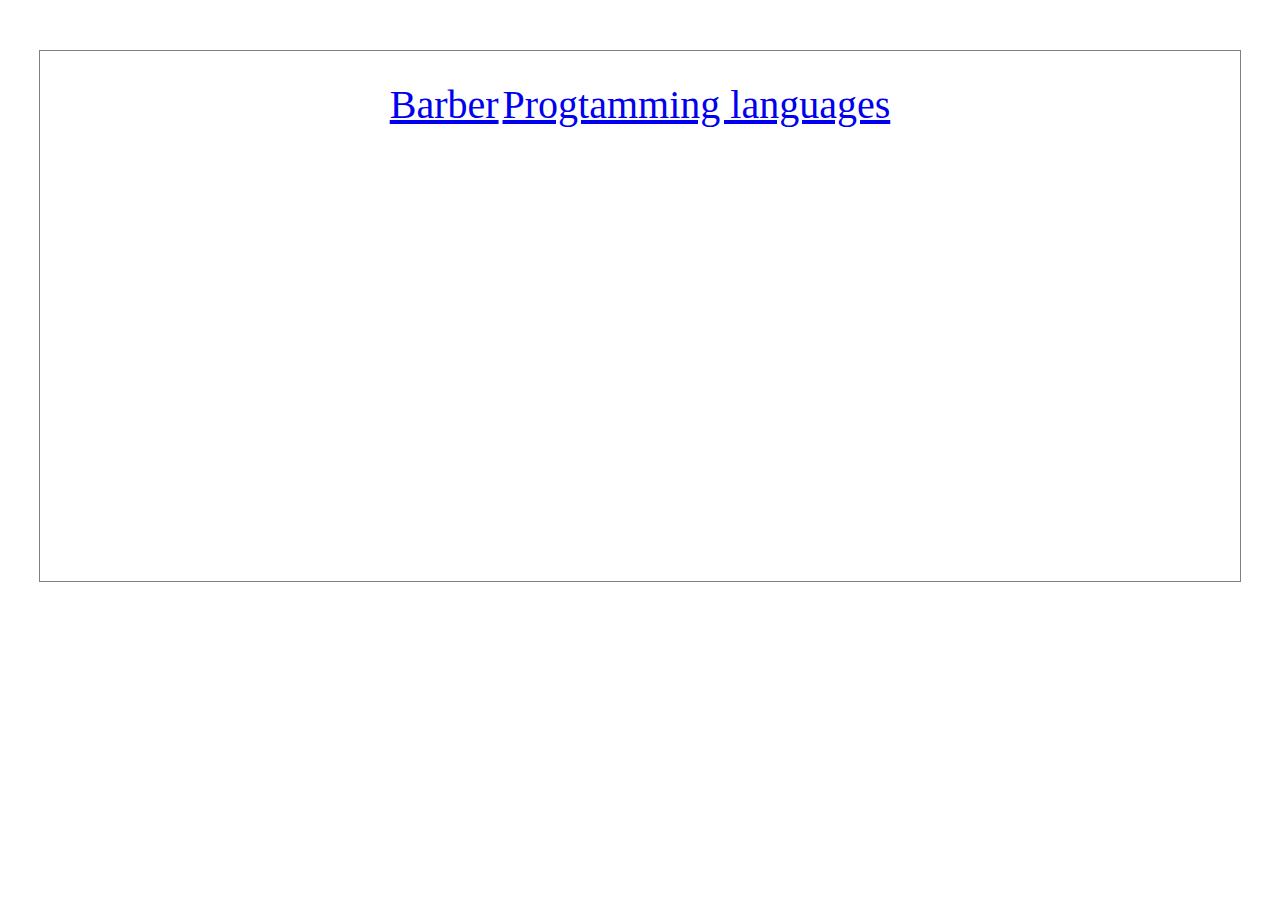
<file: index.html>
<!DOCTYPE html>
<html lang="en">
<head>
    <meta charset="UTF-8">
    <meta http-equiv="X-UA-Compatible" content="IE=edge">
    <meta name="viewport" content="width=device-width, initial-scale=1.0">
    <title>rankir3.github.io</title>
    <link rel="stylesheet" href="css/style.css">
</head>
<body>
    <div class="container">
        <a href="barbershop/">Barber</a>
        <a href="PC_languages/">Progtamming languages</a>
    </div>
</body>
</html>
</file>
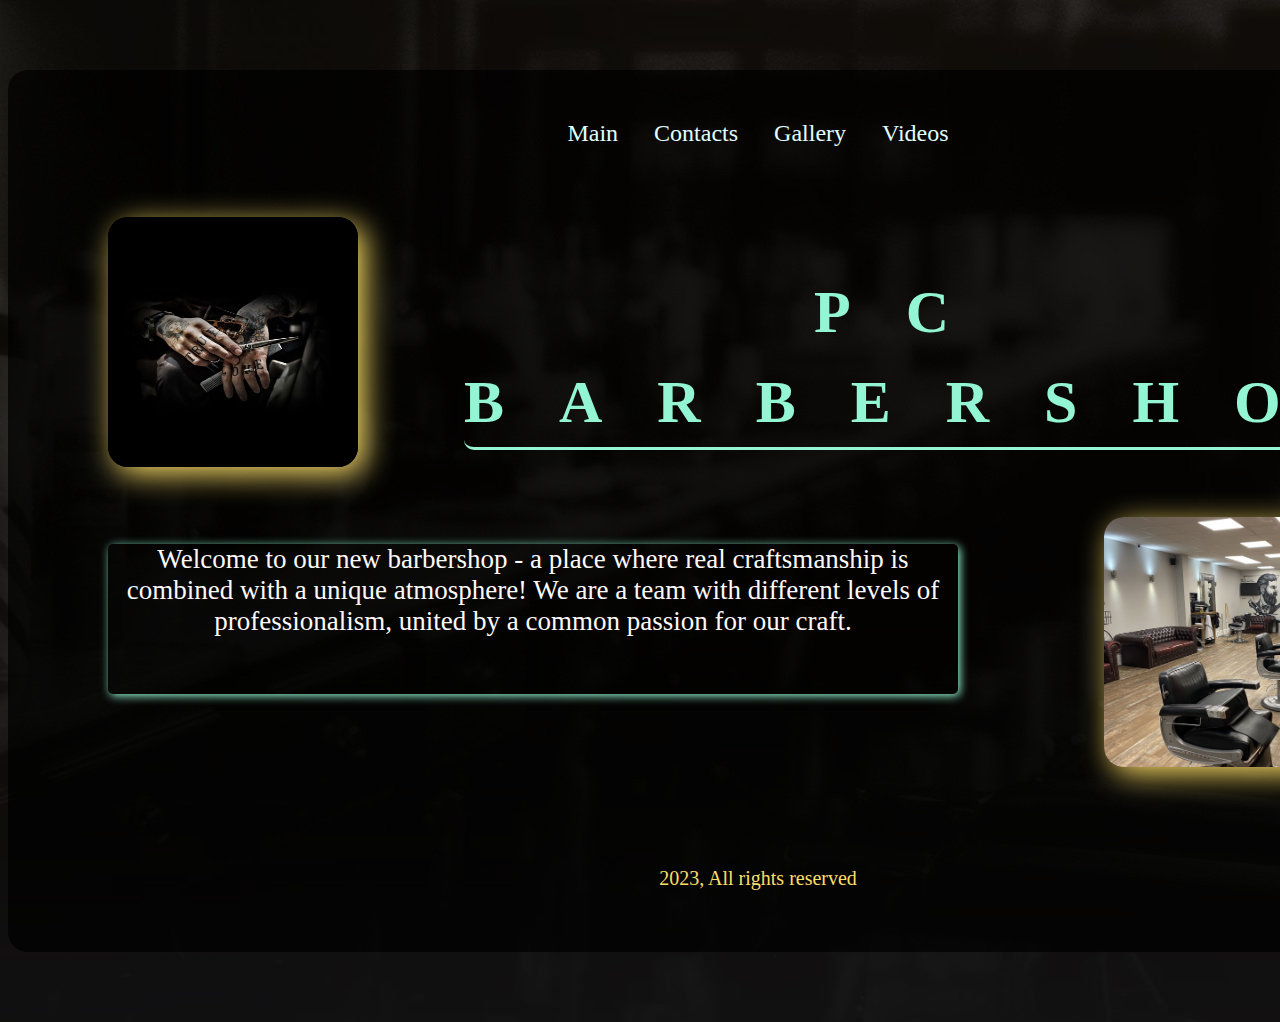
<file: barbershop/index.html>
<!DOCTYPE html>
<html lang="en">
<head>
    <meta charset="UTF-8">
    <meta http-equiv="X-UA-Compatible" content="IE=edge">
    <meta name="viewport" content="width=device-width, initial-scale=1.0">
    <link rel="stylesheet" href="css/style.css">
    <link rel="shortcut icon" href="img/fav.png" type="image/x-icon">
    <title>PC BarberShop</title>
</head>

<body>
    <div class="container">
        <div class="nav">
            <a href="index.html">Main</a>
            <a href="contacts.html">Contacts</a>
            <a href="gallery.html">Gallery</a>
            <a href="Video.html">Videos</a>
        </div>

        <div class="image-frame">    
            <img src="img/barbershop.jpg">
        </div>

        <div class="text-frame">
            <h2 data-text="PC BarberShop">
                PC BarberShop</h2>
        </div>

        <div class="text-frame">
            <p>Welcome to our new barbershop - a place where real craftsmanship is combined with a unique atmosphere! We are a team with different levels of professionalism, united by a common passion for our craft.</p>
        </div>
                <div class="image-frame">    
                    <img src="img/barb1.jpg">
        </div>
        
        <div class="footer">
            2023, All rights reserved
        </div>

    </div>

</body>

</html>
</file>
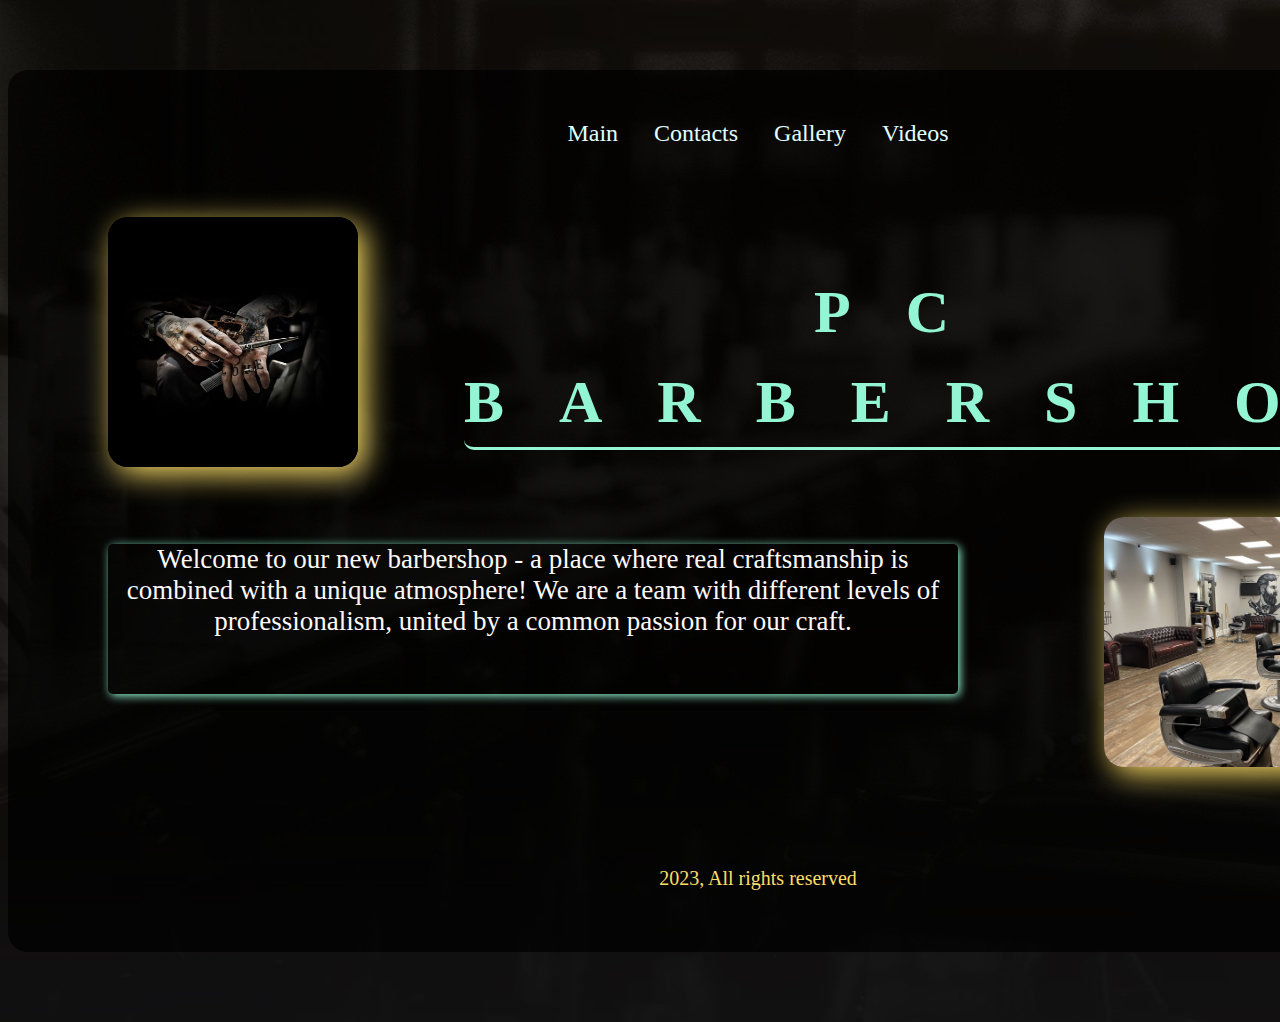
<file: html_02/index.html>
<!DOCTYPE html>
<html lang="en">
<head>
    <meta charset="UTF-8">
    <meta http-equiv="X-UA-Compatible" content="IE=edge">
    <meta name="viewport" content="width=device-width, initial-scale=1.0">
    <link rel="stylesheet" href="css/style.css">
    <link rel="shortcut icon" href="img/fav.png" type="image/x-icon">
    <title>PC BarberShop</title>
</head>

<body>
    <div class="container">
        <div class="nav">
            <a href="index.html">Main</a>
            <a href="contacts.html">Contacts</a>
            <a href="gallery.html">Gallery</a>
            <a href="Video.html">Videos</a>
        </div>

        <div class="image-frame">    
            <img src="img/barbershop.jpg">
        </div>

        <div class="text-frame">
            <h2 data-text="PC BarberShop">
                PC BarberShop</h2>
        </div>

        <div class="text-frame">
            <p>Welcome to our new barbershop - a place where real craftsmanship is combined with a unique atmosphere! We are a team with different levels of professionalism, united by a common passion for our craft.</p>
        </div>
                <div class="image-frame">    
                    <img src="img/barb1.jpg">
        </div>
        
        <div class="footer">
            2023, All rights reserved
        </div>

    </div>

</body>

</html>
</file>
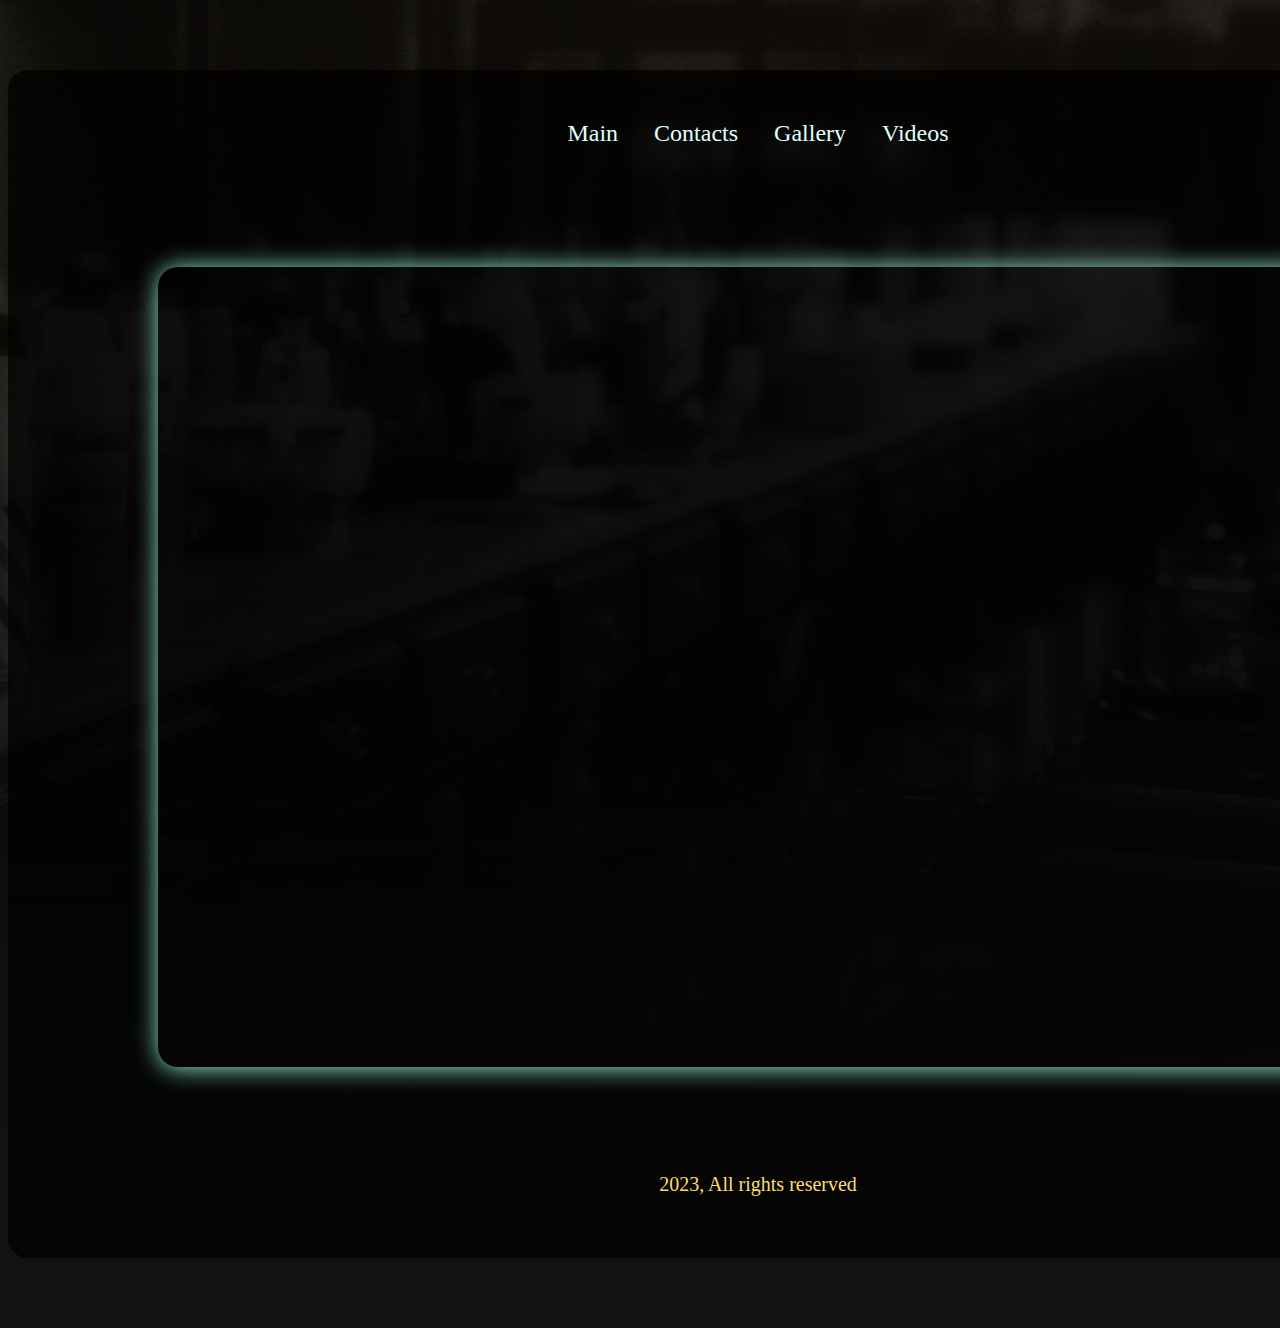
<file: barbershop/contacts.html>
<!DOCTYPE html>
<html lang="en">
<head>
    <meta charset="UTF-8">
    <meta http-equiv="X-UA-Compatible" content="IE=edge">
    <meta name="viewport" content="width=device-width, initial-scale=1.0">
    <link rel="stylesheet" href="css/style.css">
    <link rel="shortcut icon" href="img/fav.png" type="image/x-icon">
    <title>Contacts</title>

</head>
<body>
    <div class="container">
        <div class="nav">
            <a href="index.html">Main</a>
            <a href="contacts.html">Contacts</a>
            <a href="gallery.html">Gallery</a>
            <a href="Video.html">Videos</a>
        </div>
        
        <iframe class="map" src="https://www.google.com/maps/embed?pb=!1m18!1m12!1m3!1d149872.56638228588!2d-118.5109758044214!3d33.89545245597527!2m3!1f0!2f0!3f0!3m2!1i1024!2i768!4f13.1!3m3!1m2!1s0x80dd4b2849c31781%3A0x2186907956c7e347!2sPurely%20Floral!5e0!3m2!1sru!2sua!4v1683210872495!5m2!1sru!2sua" width="800" height="600" style="border:0;" allowfullscreen="" loading="lazy" referrerpolicy="no-referrer-when-downgrade"></iframe>
        <div class="footer">
            2023, All rights reserved
        </div>
    </div>
</body>
</html>
</file>
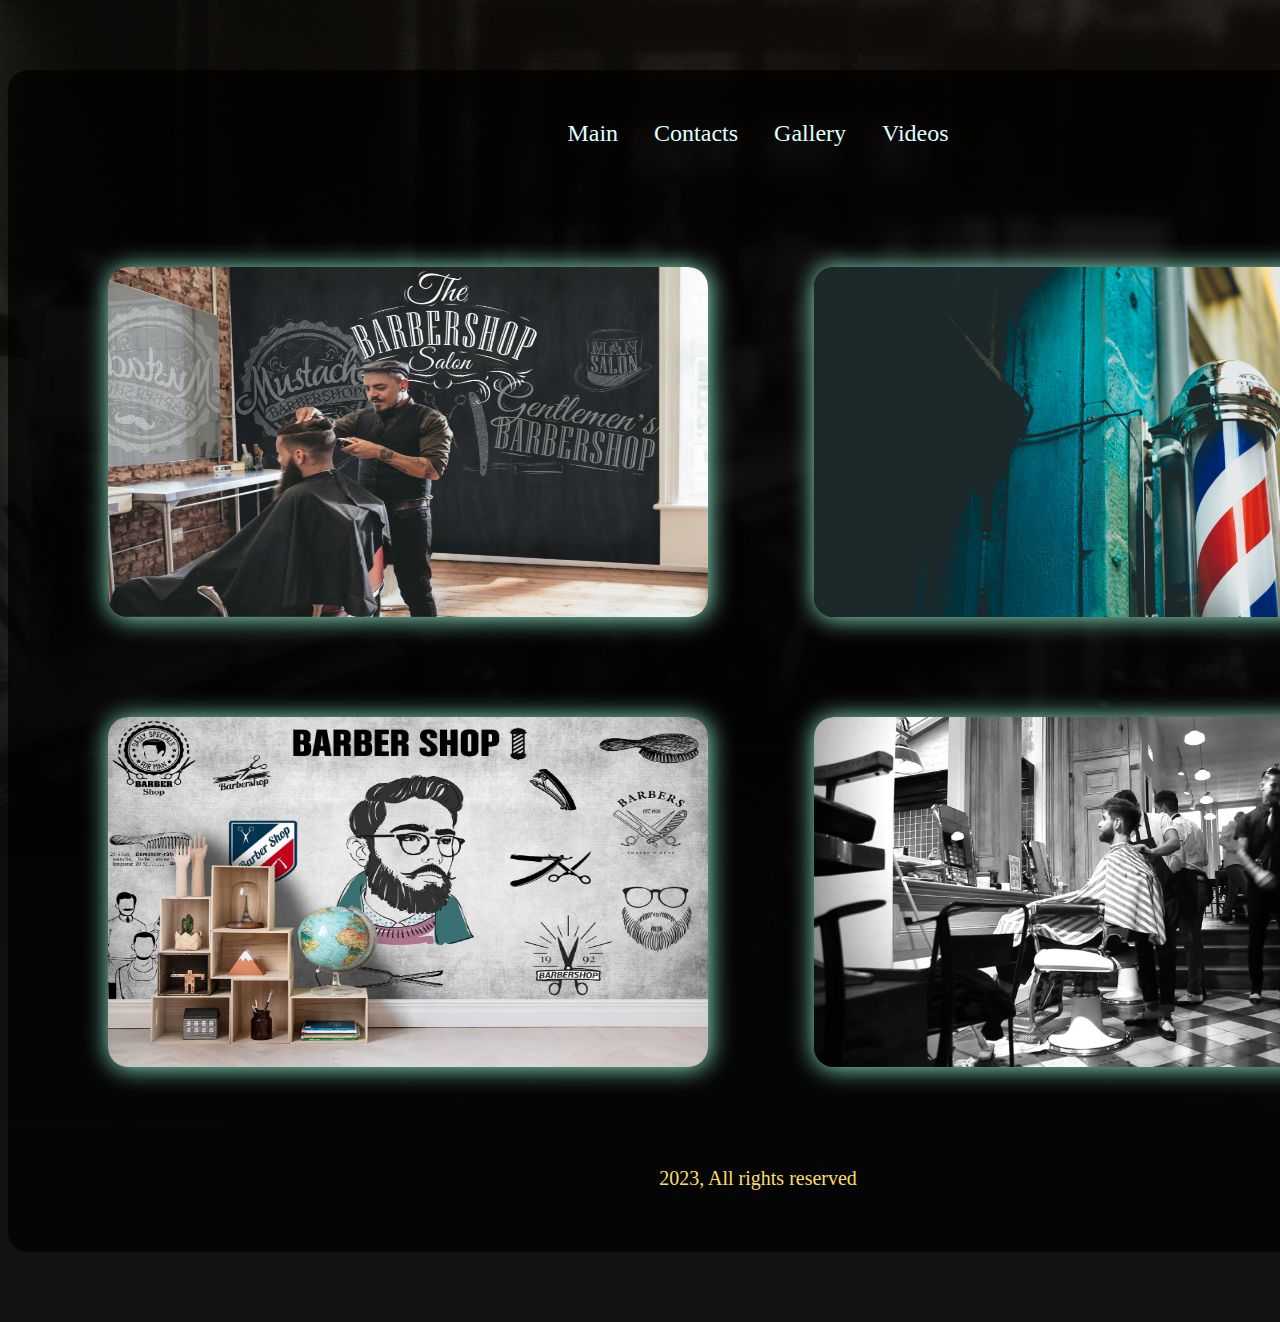
<file: barbershop/gallery.html>
<!DOCTYPE html>
<html lang="en">
<head>
    <meta charset="UTF-8">
    <meta http-equiv="X-UA-Compatible" content="IE=edge">
    <meta name="viewport" content="width=device-width, initial-scale=1.0">
    <link rel="stylesheet" href="css/style.css">
    <link rel="shortcut icon" href="img/fav.png" type="image/x-icon">
    <title>Gallery</title>

</head>
<body>
    <div class="container">
        <div class="nav">
            <a href="index.html">Main</a>
            <a href="contacts.html">Contacts</a>
            <a href="gallery.html">Gallery</a>
            <a href="Video.html">Videos</a>
        </div>

        <div class="thumb">
            <a href="img/slides/pic_1.jpg" target="_blank"> 
                <img src="img/slides/pic_1.jpg" class='thumb-img'>
            </a>
        </div>
        <div class="thumb">
            <a href="img/slides/pic_2.jpg" target="_blank"> 
                <img src="img/slides/pic_2.jpg" class='thumb-img'>
            </a>
        </div>
        <div class="thumb">
            <a href="img/slides/pic_3.jpg" target="_blank"> 
                <img src="img/slides/pic_3.jpg" class='thumb-img'>
            </a>
        </div>        <div class="thumb">
            <a href="img/slides/pic_4jpg.jpg" target="_blank"> 
                <img src="img/slides/pic_4jpg.jpg" class='thumb-img'>
            </a>
        </div>

        <div class="footer">
            2023, All rights reserved
        </div>
    </div>
</body>
</html>
</file>
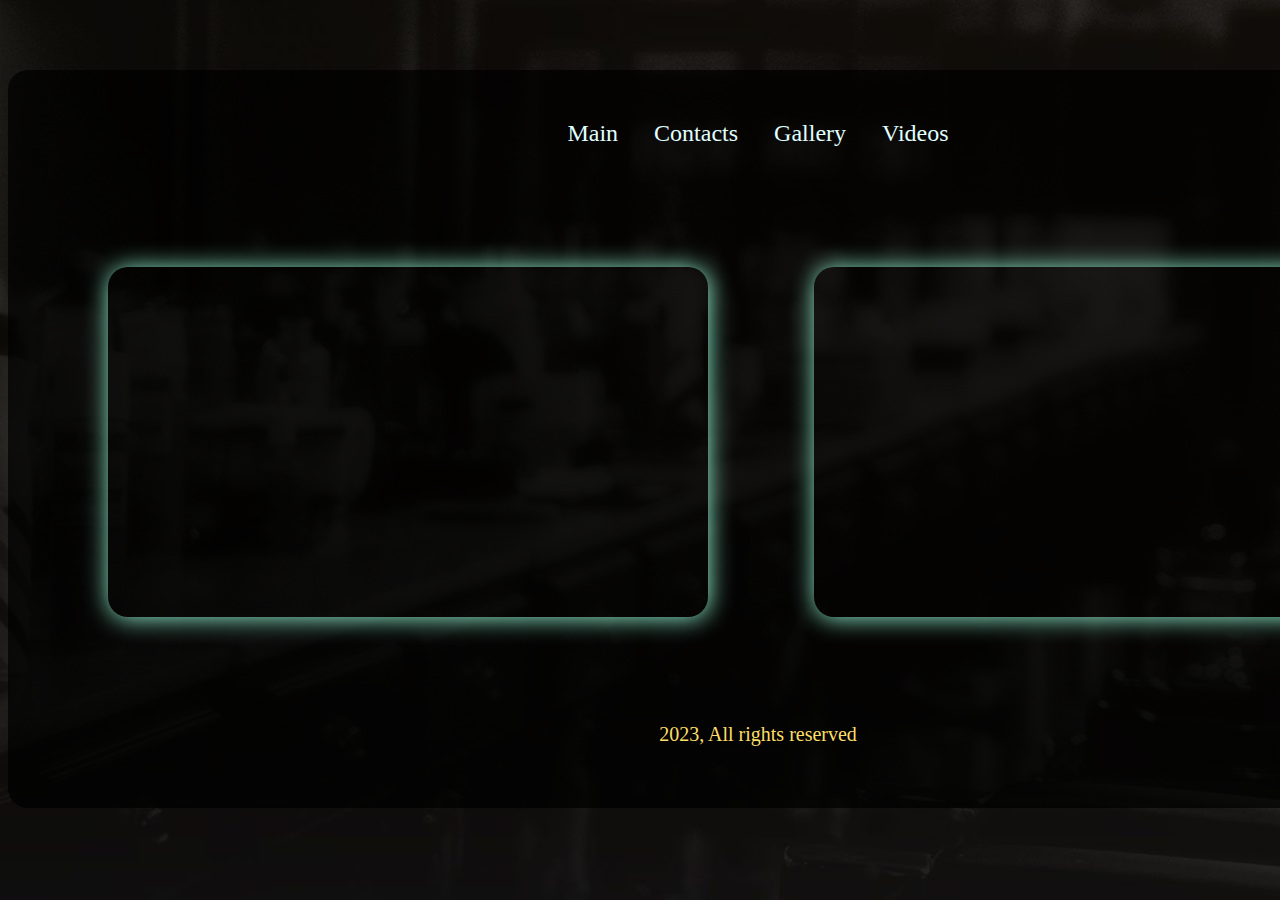
<file: barbershop/Video.html>
<!DOCTYPE html>
<html lang="en">
<head>
    <meta charset="UTF-8">
    <meta http-equiv="X-UA-Compatible" content="IE=edge">
    <meta name="viewport" content="width=device-width, initial-scale=1.0">
    <link rel="stylesheet" href="css/style.css">
    <link rel="shortcut icon" href="img/fav.png" type="image/x-icon">
    <title>Video</title>

</head>
<body>
    <div class="container">
        <div class="nav">
            <a href="index.html">Main</a>
            <a href="contacts.html">Contacts</a>
            <a href="gallery.html">Gallery</a>
            <a href="Video.html">Videos</a>
        </div>
        <iframe class="video" src="https://www.youtube.com/embed/9M43m7AzHUc" title="YouTube video player" frameborder="0" allow="accelerometer; autoplay; clipboard-write; encrypted-media; gyroscope; picture-in-picture; web-share" allowfullscreen></iframe>
        <iframe class="video" src="https://www.youtube.com/embed/M75j8kYK4Q0" title="YouTube video player" frameborder="0" allow="accelerometer; autoplay; clipboard-write; encrypted-media; gyroscope; picture-in-picture; web-share" allowfullscreen></iframe>
        
        <div class="footer">
            2023, All rights reserved
        </div>
    </div>
</body>
</html>
</file>
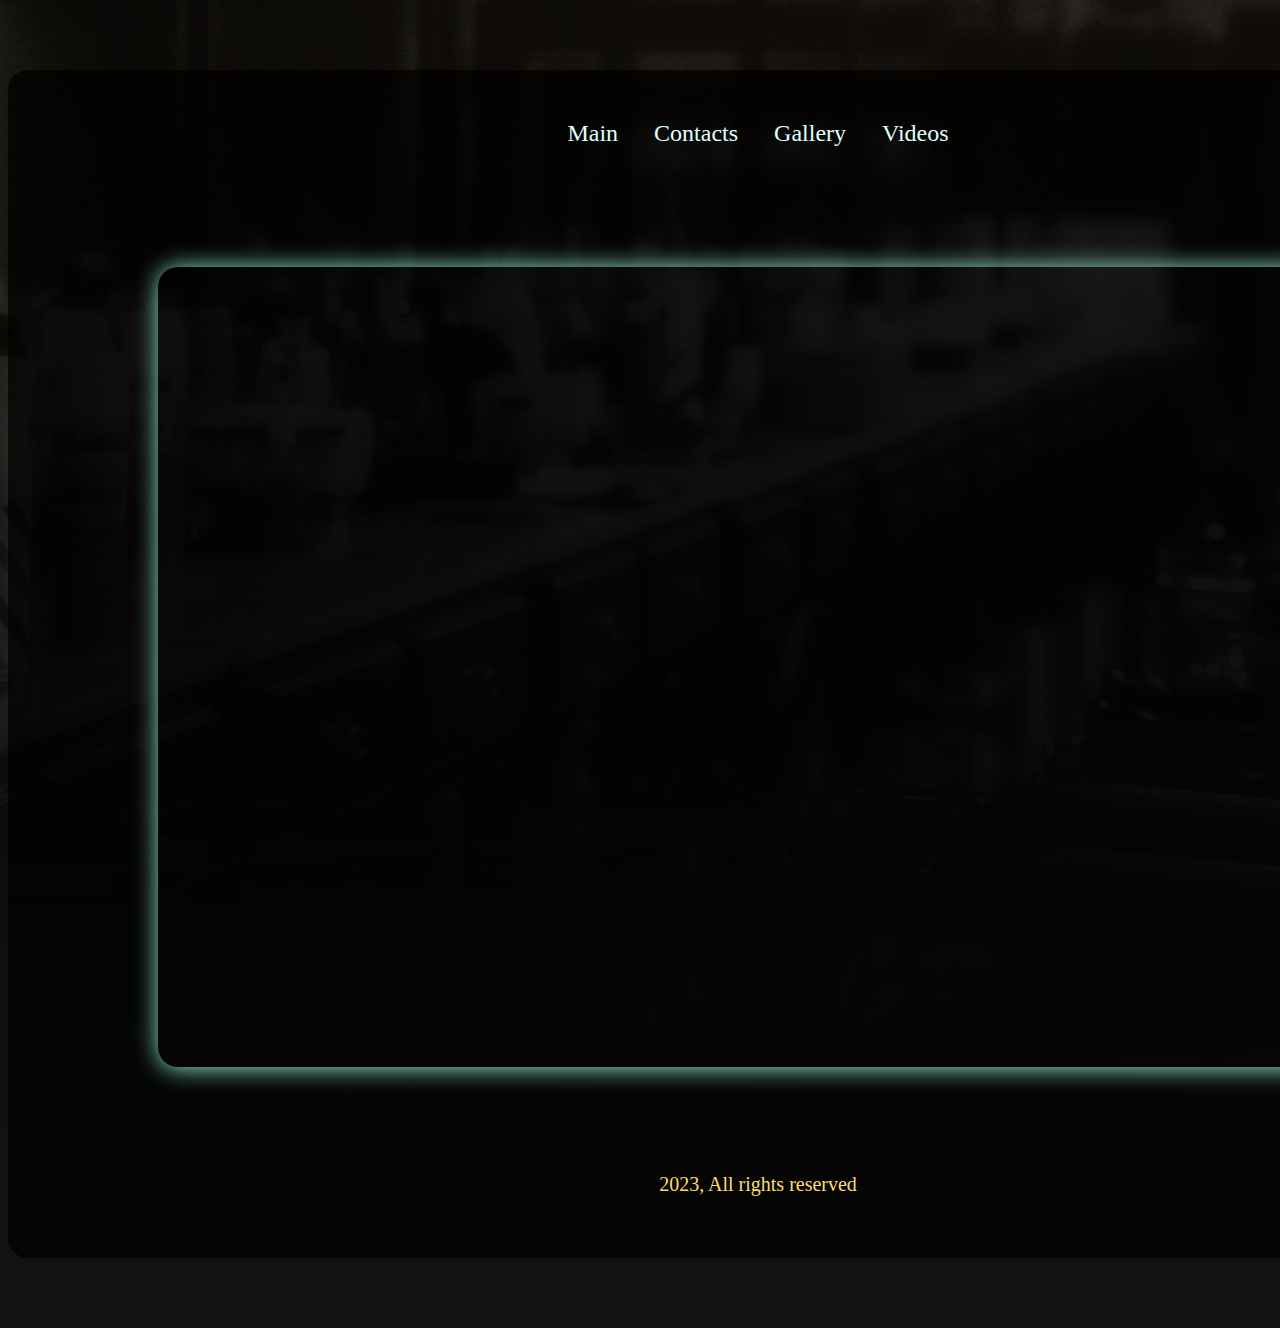
<file: html_02/contacts.html>
<!DOCTYPE html>
<html lang="en">
<head>
    <meta charset="UTF-8">
    <meta http-equiv="X-UA-Compatible" content="IE=edge">
    <meta name="viewport" content="width=device-width, initial-scale=1.0">
    <link rel="stylesheet" href="css/style.css">
    <link rel="shortcut icon" href="img/fav.png" type="image/x-icon">
    <title>Contacts</title>

</head>
<body>
    <div class="container">
        <div class="nav">
            <a href="index.html">Main</a>
            <a href="contacts.html">Contacts</a>
            <a href="gallery.html">Gallery</a>
            <a href="Video.html">Videos</a>
        </div>
        
        <iframe class="map" src="https://www.google.com/maps/embed?pb=!1m18!1m12!1m3!1d149872.56638228588!2d-118.5109758044214!3d33.89545245597527!2m3!1f0!2f0!3f0!3m2!1i1024!2i768!4f13.1!3m3!1m2!1s0x80dd4b2849c31781%3A0x2186907956c7e347!2sPurely%20Floral!5e0!3m2!1sru!2sua!4v1683210872495!5m2!1sru!2sua" width="800" height="600" style="border:0;" allowfullscreen="" loading="lazy" referrerpolicy="no-referrer-when-downgrade"></iframe>
        <div class="footer">
            2023, All rights reserved
        </div>
    </div>
</body>
</html>
</file>
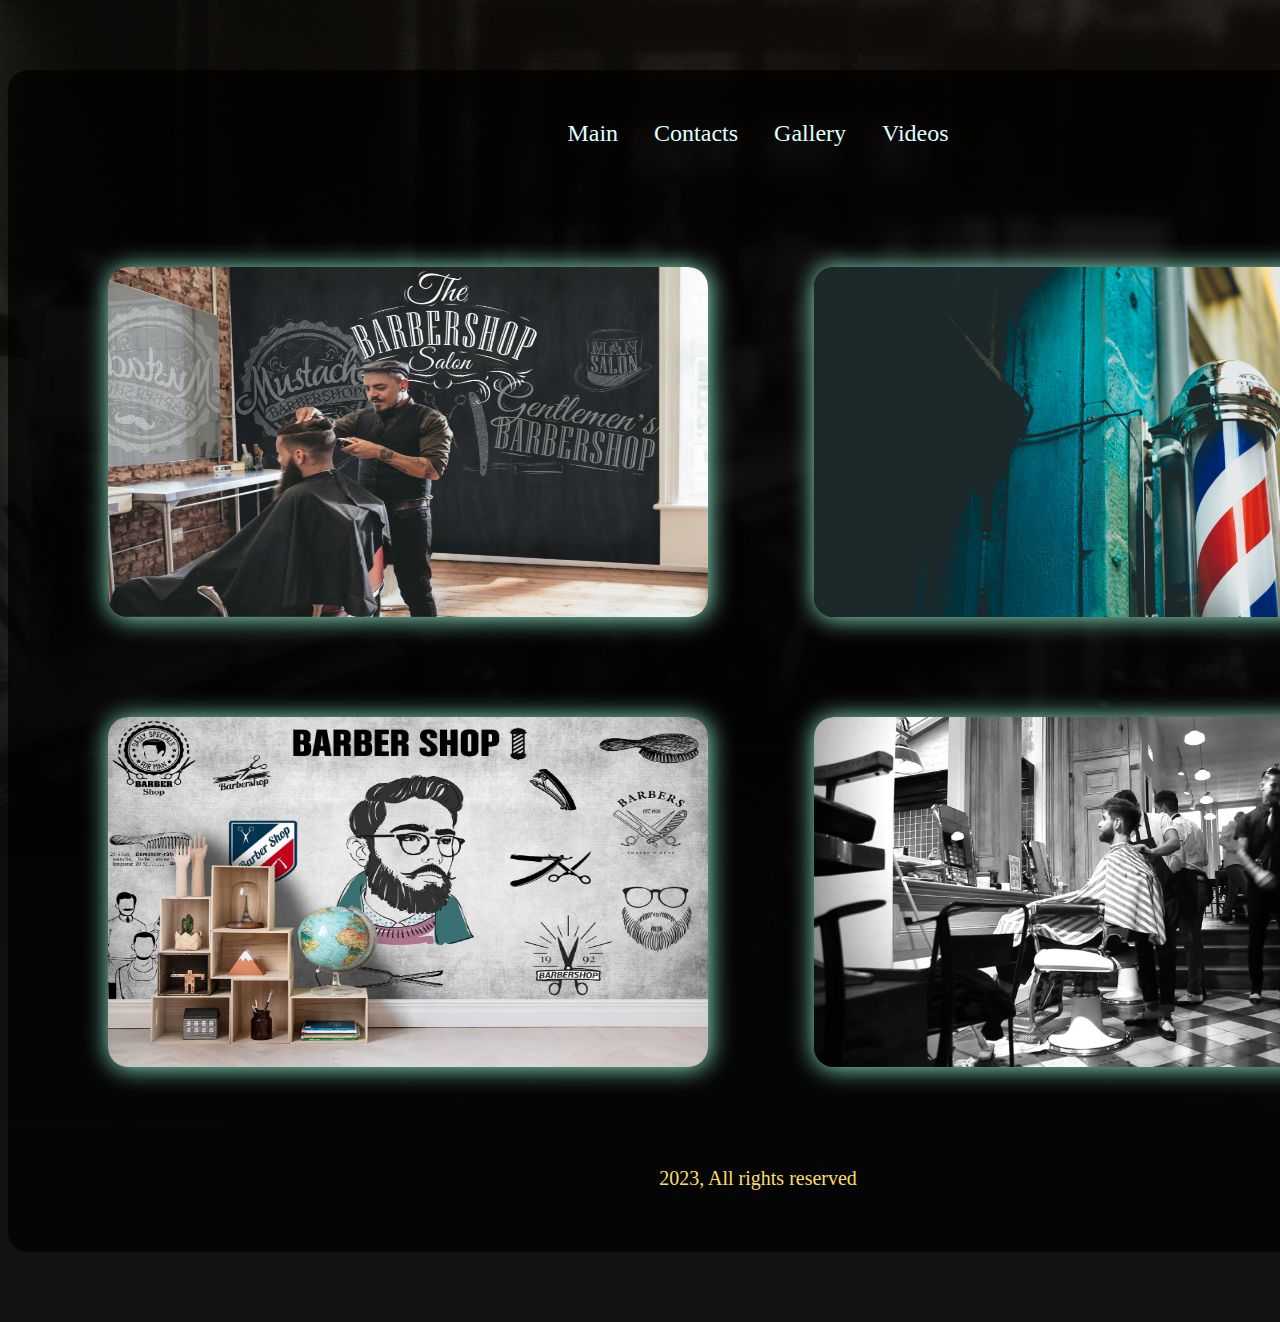
<file: html_02/gallery.html>
<!DOCTYPE html>
<html lang="en">
<head>
    <meta charset="UTF-8">
    <meta http-equiv="X-UA-Compatible" content="IE=edge">
    <meta name="viewport" content="width=device-width, initial-scale=1.0">
    <link rel="stylesheet" href="css/style.css">
    <link rel="shortcut icon" href="img/fav.png" type="image/x-icon">
    <title>Gallery</title>

</head>
<body>
    <div class="container">
        <div class="nav">
            <a href="index.html">Main</a>
            <a href="contacts.html">Contacts</a>
            <a href="gallery.html">Gallery</a>
            <a href="Video.html">Videos</a>
        </div>

        <div class="thumb">
            <a href="img/slides/pic_1.jpg" target="_blank"> 
                <img src="img/slides/pic_1.jpg" class='thumb-img'>
            </a>
        </div>
        <div class="thumb">
            <a href="img/slides/pic_2.jpg" target="_blank"> 
                <img src="img/slides/pic_2.jpg" class='thumb-img'>
            </a>
        </div>
        <div class="thumb">
            <a href="img/slides/pic_3.jpg" target="_blank"> 
                <img src="img/slides/pic_3.jpg" class='thumb-img'>
            </a>
        </div>        <div class="thumb">
            <a href="img/slides/pic_4jpg.jpg" target="_blank"> 
                <img src="img/slides/pic_4jpg.jpg" class='thumb-img'>
            </a>
        </div>

        <div class="footer">
            2023, All rights reserved
        </div>
    </div>
</body>
</html>
</file>
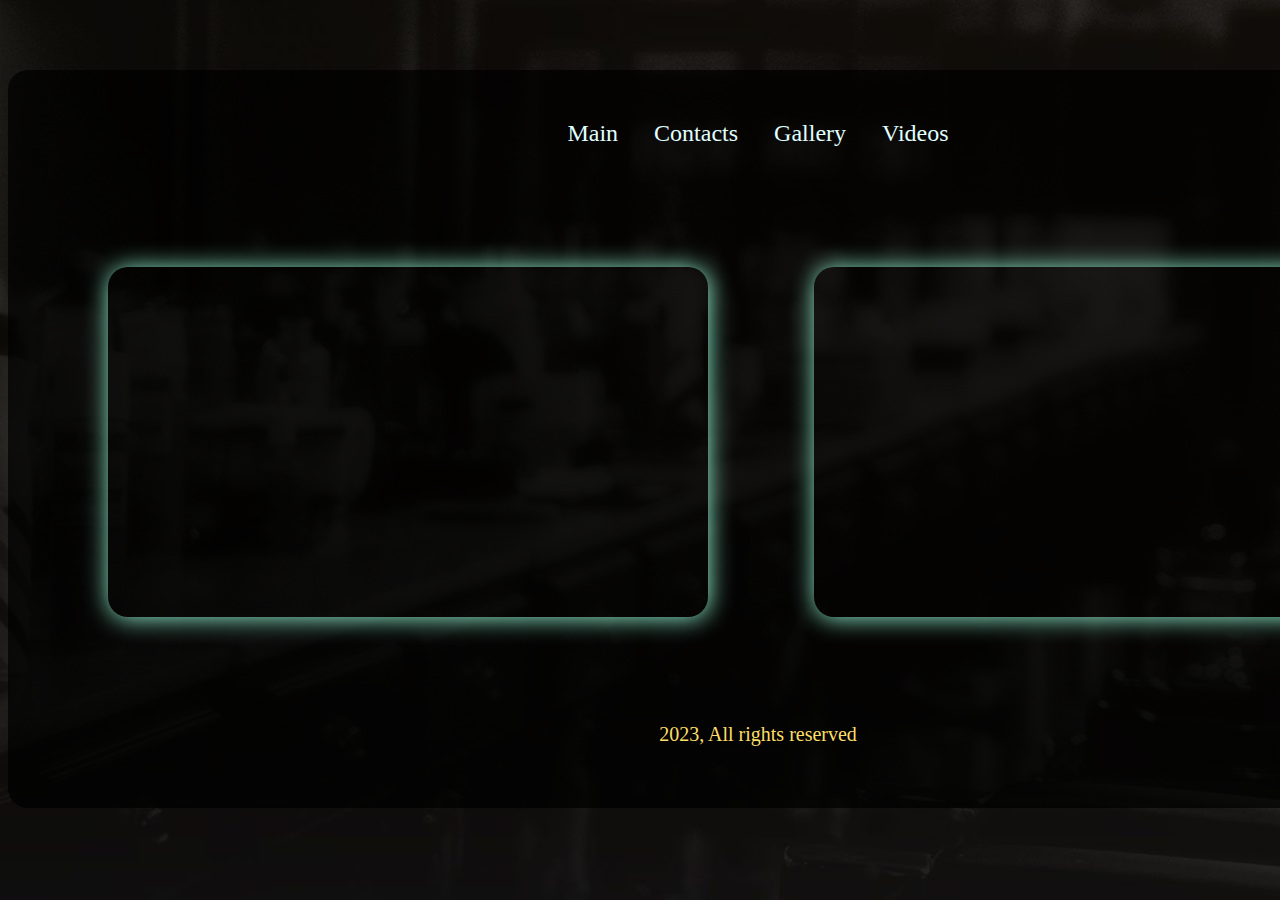
<file: html_02/Video.html>
<!DOCTYPE html>
<html lang="en">
<head>
    <meta charset="UTF-8">
    <meta http-equiv="X-UA-Compatible" content="IE=edge">
    <meta name="viewport" content="width=device-width, initial-scale=1.0">
    <link rel="stylesheet" href="css/style.css">
    <link rel="shortcut icon" href="img/fav.png" type="image/x-icon">
    <title>Video</title>

</head>
<body>
    <div class="container">
        <div class="nav">
            <a href="index.html">Main</a>
            <a href="contacts.html">Contacts</a>
            <a href="gallery.html">Gallery</a>
            <a href="Video.html">Videos</a>
        </div>
        <iframe class="video" src="https://www.youtube.com/embed/9M43m7AzHUc" title="YouTube video player" frameborder="0" allow="accelerometer; autoplay; clipboard-write; encrypted-media; gyroscope; picture-in-picture; web-share" allowfullscreen></iframe>
        <iframe class="video" src="https://www.youtube.com/embed/M75j8kYK4Q0" title="YouTube video player" frameborder="0" allow="accelerometer; autoplay; clipboard-write; encrypted-media; gyroscope; picture-in-picture; web-share" allowfullscreen></iframe>
        
        <div class="footer">
            2023, All rights reserved
        </div>
    </div>
</body>
</html>
</file>
<file: css/style.css>
body a {
    font-size: 40px;
}

div {
    border: 1px solid gray;
    vertical-align: top;
}

.container {
    color: bisque;
    text-align: center;
    margin: 50px auto;
    width: 1200px;
    height: 500px;
    padding-top: 30px;
}
</file>
<file: barbershop/css/style.css>
:root {
    --blue: #5bccf6;
    --dark: #000000b4;
    --neon: #fcde67;
    --peach: #fef9f8;
    --Aquamarine: #93f5d4;
    --LightCyan: #E0FFFF;
}

body {
    font-size: 150%;
    background: url('../img/wall_4.jpg');
    font-family: Lucida Console;
}


div {
    border: 0px solid gray;
    vertical-align: top;
}

.container {
    width: 1500px;
    margin: 70px auto;
    padding-top: 30px;
    padding-bottom: 30px;
    background-color: var(--dark);
    border-radius: 20px;
}

.nav {
    
    margin-top: 5px;
    margin-block-end: 5px;
    min-height: 50px;
    margin-left: 100px;
    margin-right: 100px;
    text-align: center;
}

.nav > a {
    display: inline-block;
    padding: 15px;
    color: var(--LightCyan);
    text-decoration: none;
    border-radius: 20px;
}

.nav > a:hover {
    background-color: #171a1b;
    color: var(--neon);
    box-shadow: 3px 3px 15px var(--Aquamarine);
}

.image-frame {
    display: inline-block;
    width: 250px;
    height: 250px;
    margin-left: 100px;
    margin-top: 50px;
    box-shadow: 7px 7px 30px var(--neon);
    border-radius: 20px;
    animation-name: shadows;
    animation-duration: 3s;
    animation-iteration-count: infinite;
    animation-direction: alternate-reverse;
}

@keyframes shadows {
    from {box-shadow: 1px 1px 15px var(--neon);}
    to {box-shadow: 1px 1px 35px var(--Aquamarine);}
}

.image-frame > img { 
    width: 100%;
    height: 100%;
    border-radius: 20px;
}

.text-frame {
    display: inline-block;
    height: 200px;
    width: 890px;
    margin-left: 100px;
    margin-top: 50px;
    border-radius: 10px;
    border-radius: 10px;
}

.text-frame > h2 {
    text-align: center;
    /* color: var(--peach); */
    font-size: 60px;
    border-radius: 10px;
}


h2{
    position: relative;
    /* color: #333; */
    font-size: 3em;
    letter-spacing: 55px;
    border-bottom: 3px solid #333;
    line-height: 1.5;
    font-family: consolas;
    text-transform: uppercase;
}
h2::before {
    content: attr(data-text);
    position: absolute;
    top: 0;
    left: 0;
    width: 100%;
    color: var(--Aquamarine);
    border-bottom: 3px solid var(--Aquamarine);
    animation: lod 5.5s;
    overflow: hidden;
    border-radius: 10px;
}

@keyframes lod {
    0% {
        width: 0;
    }
    100% {
        width: 100%;
    }
}

.text-frame > p {
    height: 150px;
    width: 850px;
    border-radius: 5px;
    color: var(--peach);
    font-size: 27px;
    box-shadow: 2px 2px 10px var(--Aquamarine);
    background: rgba(0, 0, 0, 0.096);
    text-align: center;
}

.footer {
    width: 600px;
    min-height: 35px;
    margin: 100px auto 20px;
    color: var(--neon);
    text-align: center;
    font-size: 20px;
}

.thumb {
    display: inline-block;
    width: 600px;
    height: 350px;
    margin-top: 100px;
    margin-left: 100px;
}

.thumb-img {
    height: 100%;
    width: 100%;
    border-radius: 20px;
    box-shadow: 1px 1px 25px var(--Aquamarine);
}

.thumb-img:hover {
    box-shadow: 1px 1px 25px var(--neon);
}

.video {
    display: inline-block;
    width: 600px;
    height: 350px;
    margin-top: 100px;
    margin-left: 100px;
    box-shadow: 1px 1px 25px var(--Aquamarine);
    border-radius: 20px;
}

.video:hover {
    box-shadow: 1px 1px 25px var(--neon);
}

.map {
    width: 1200px;
    height: 800px;
    margin-top: 100px;
    margin-left: 150px;
    box-shadow: 1px 1px 25px var(--Aquamarine);
    border-radius: 20px;
}



.map:hover {
    box-shadow: 1px 1px 35px var(--neon);
}
</file>
<file: html_02/css/style.css>
:root {
    --blue: #5bccf6;
    --dark: #000000b4;
    --neon: #fcde67;
    --peach: #fef9f8;
    --Aquamarine: #93f5d4;
    --LightCyan: #E0FFFF;
}

body {
    font-size: 150%;
    background: url('../img/wall_4.jpg');
    font-family: Lucida Console;
}


div {
    border: 0px solid gray;
    vertical-align: top;
}

.container {
    width: 1500px;
    margin: 70px auto;
    padding-top: 30px;
    padding-bottom: 30px;
    background-color: var(--dark);
    border-radius: 20px;
}

.nav {
    
    margin-top: 5px;
    margin-block-end: 5px;
    min-height: 50px;
    margin-left: 100px;
    margin-right: 100px;
    text-align: center;
}

.nav > a {
    display: inline-block;
    padding: 15px;
    color: var(--LightCyan);
    text-decoration: none;
    border-radius: 20px;
}

.nav > a:hover {
    background-color: #171a1b;
    color: var(--neon);
    box-shadow: 3px 3px 15px var(--Aquamarine);
}

.image-frame {
    display: inline-block;
    width: 250px;
    height: 250px;
    margin-left: 100px;
    margin-top: 50px;
    box-shadow: 7px 7px 30px var(--neon);
    border-radius: 20px;
    animation-name: shadows;
    animation-duration: 3s;
    animation-iteration-count: infinite;
    animation-direction: alternate-reverse;
}

@keyframes shadows {
    from {box-shadow: 1px 1px 15px var(--neon);}
    to {box-shadow: 1px 1px 35px var(--Aquamarine);}
}

.image-frame > img { 
    width: 100%;
    height: 100%;
    border-radius: 20px;
}

.text-frame {
    display: inline-block;
    height: 200px;
    width: 890px;
    margin-left: 100px;
    margin-top: 50px;
    border-radius: 10px;
    border-radius: 10px;
}

.text-frame > h2 {
    text-align: center;
    /* color: var(--peach); */
    font-size: 60px;
    border-radius: 10px;
}


h2{
    position: relative;
    /* color: #333; */
    font-size: 3em;
    letter-spacing: 55px;
    border-bottom: 3px solid #333;
    line-height: 1.5;
    font-family: consolas;
    text-transform: uppercase;
}
h2::before {
    content: attr(data-text);
    position: absolute;
    top: 0;
    left: 0;
    width: 100%;
    color: var(--Aquamarine);
    border-bottom: 3px solid var(--Aquamarine);
    animation: lod 5.5s;
    overflow: hidden;
    border-radius: 10px;
}

@keyframes lod {
    0% {
        width: 0;
    }
    100% {
        width: 100%;
    }
}

.text-frame > p {
    height: 150px;
    width: 850px;
    border-radius: 5px;
    color: var(--peach);
    font-size: 27px;
    box-shadow: 2px 2px 10px var(--Aquamarine);
    background: rgba(0, 0, 0, 0.096);
    text-align: center;
}

.footer {
    width: 600px;
    min-height: 35px;
    margin: 100px auto 20px;
    color: var(--neon);
    text-align: center;
    font-size: 20px;
}

.thumb {
    display: inline-block;
    width: 600px;
    height: 350px;
    margin-top: 100px;
    margin-left: 100px;
}

.thumb-img {
    height: 100%;
    width: 100%;
    border-radius: 20px;
    box-shadow: 1px 1px 25px var(--Aquamarine);
}

.thumb-img:hover {
    box-shadow: 1px 1px 25px var(--neon);
}

.video {
    display: inline-block;
    width: 600px;
    height: 350px;
    margin-top: 100px;
    margin-left: 100px;
    box-shadow: 1px 1px 25px var(--Aquamarine);
    border-radius: 20px;
}

.video:hover {
    box-shadow: 1px 1px 25px var(--neon);
}

.map {
    width: 1200px;
    height: 800px;
    margin-top: 100px;
    margin-left: 150px;
    box-shadow: 1px 1px 25px var(--Aquamarine);
    border-radius: 20px;
}



.map:hover {
    box-shadow: 1px 1px 35px var(--neon);
}
</file>
